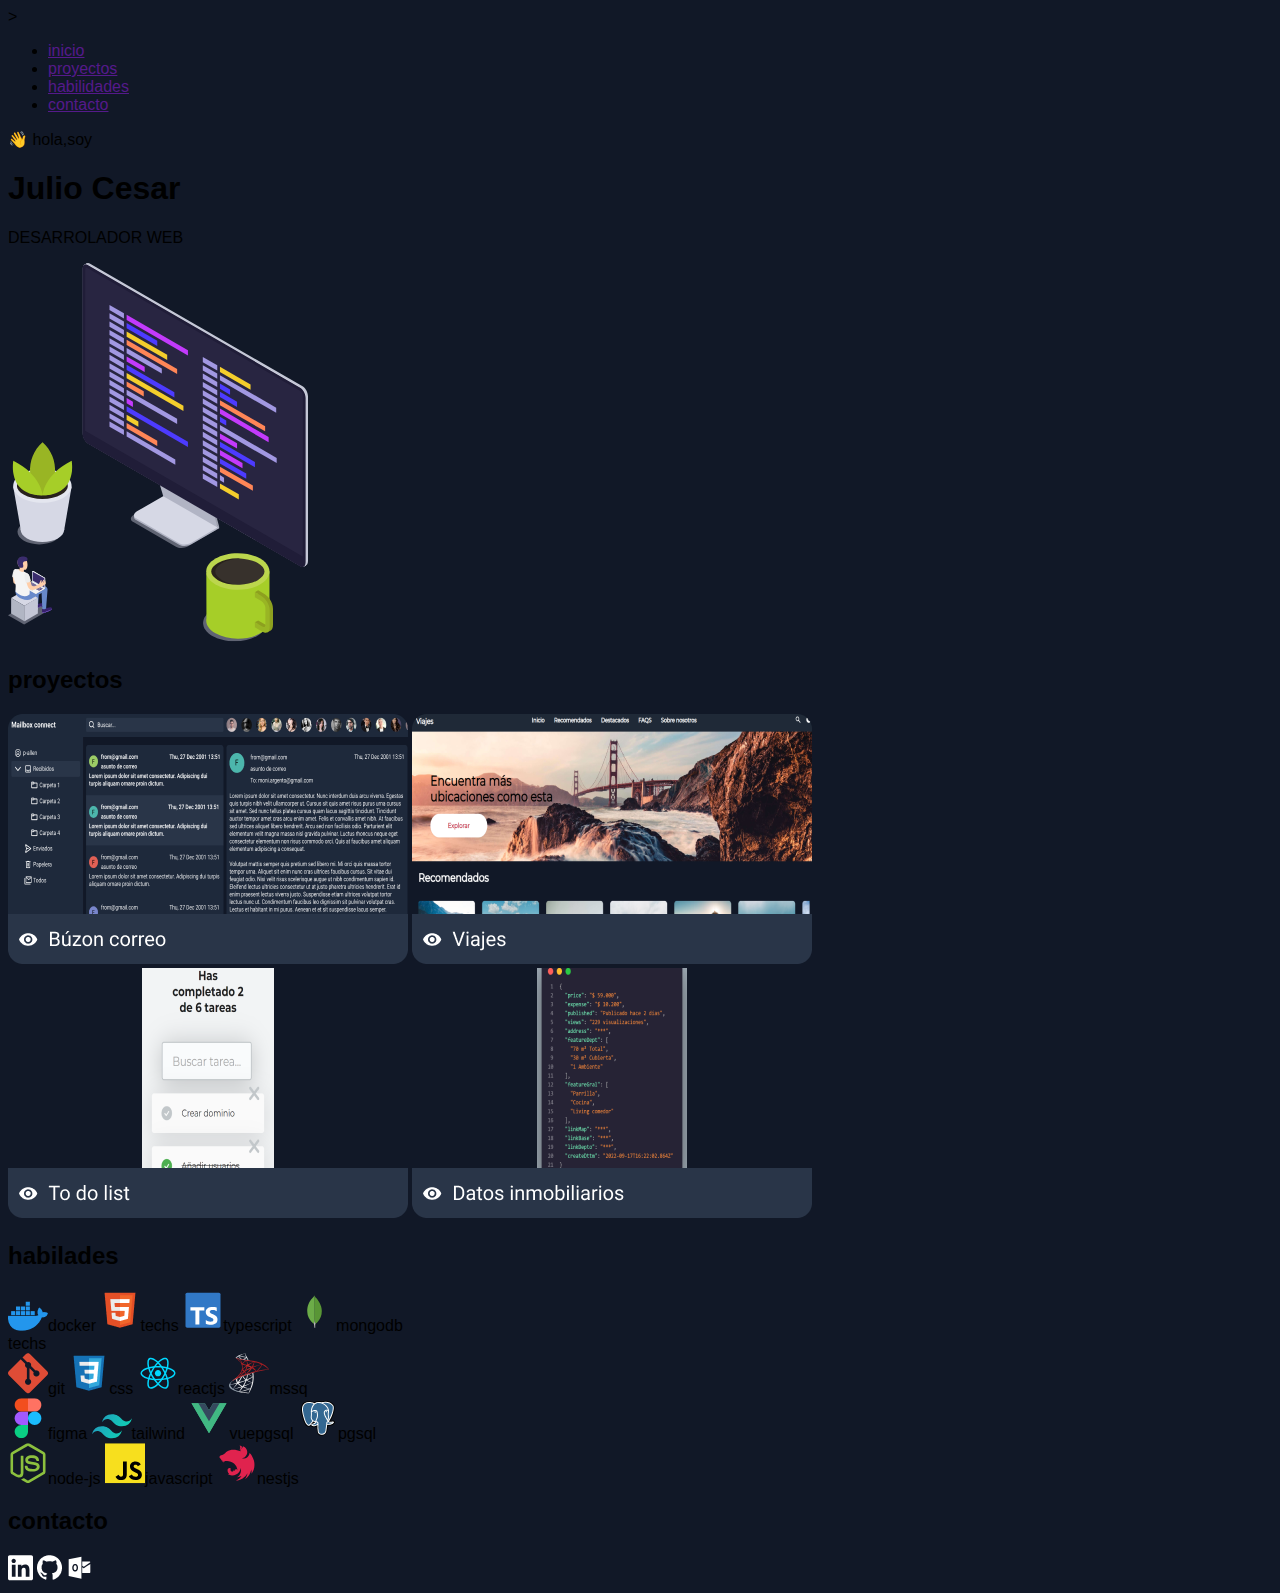
<file: clase 3 y 4/index.html>
<!DOCTYPE html>
<html lang="en">
<head>
    <meta charset="UTF-8">
    <meta name="viewport" content="width=device-width, initial-scale=1.0">
    <meta property="og:title" content="Julio Cesar-portfolio"/>
    <meta property="og:description"content="Bienvenido, soy programador tiempo completo ."/>
    <meta property="og:image"content="https://static.vecteezy.com/system/resources/previews/022/664/807/original/cat-face-silhouettes-cat-face-svg-black-and-white-cat-vector.jpg">                 >
    <meta property="og:type" content="website"/>     
    <meta property="og:keywords" content="Julio Cesar,certus,html,desarrolador web"/>
    <title>Julio Cesar</title>
</head>
<style>
    *{
        background-color: #111827;
        color;width; 
        font-family: arial,sans-serif;
    }

</style>

<body style="background-color: #111827;">
    <!--lista ordenada-->
        <nav>
            <!--cuadro-->
            <ul>


                <li><a href="">inicio</a></li>
                <li><a href="">proyectos</a></li>
                <li><a href="">habilidades</a></li>
                <li><a href="">contacto</a></li>

            
            </ul>
        </nav>

        <!--seccion de presentacion-->


            <section>


                <div>
                    <p>👋 hola,soy</p>
                    <h1> Julio Cesar  </h1>
                    <P>DESARROLADOR WEB</P>

                </div>
                <div>
                    <img src="img/landing/coding.svg" alt="computer"> 
                </div>




            </section>

                <!--seccion proyecto-->

                <section>


                    <h2>proyectos</h2>

                    <div>
                        <img src="img/projects/mail-box.png" alt="">
                         <img src="img/projects/viajes.png" alt="">

                    </div>


                    <div>
                        <img src="img/projects/to-do-list.png" alt="">
                        <img src="img/projects/datos.png" alt="">
                    </div>


            </section>
            <!--habilidades-->
            <section>
                <h2>habilades</h2>
                <div>
                   <span><img src="img/techs/docker.png" alt="">docker</span>
                    <img src="img/techs/html.png" alt="techs">techs</span>
                    <img src="img/techs/typescript.svg" alt="typescript">typescript</span>
                    <img src="img/techs/mongodb.svg" alt="mongodb">mongodb</span>
                </div>techs
                <div>
                    <img src="img/techs/git.png" alt="git">git</span>
                    <img src="img/techs/css.png" alt="css">css</span>
                    <img src="img/techs/reactjs.svg" alt="reactjs">reactjs</span>
                    <img src="img/techs/mssql.svg" alt="mssql">mssq</span>
                </div>
                <div><img src="img/techs/figma.svg" alt="figma">figma</span>
                    <img src="img/techs/tailwind.svg" alt="tailwind">tailwind</span>
                    <img src="img/techs/vue.svg" alt="vue">vue</span>pgsql
                    <img src="img/techs/pgsql.svg" alt="pgsql">pgsql</span>
                </div>
                <div>
                    <img src="img/techs/node-js.svg" alt="node-js">node-js</span>
                    <img src="img/techs/javascript.svg" alt="javascript">javascript</span>
                    <img src="img/techs/nestjs.svg" alt="nestjs">nestjs</span>
                  
                </div>

            </section>

            <!--contacto-->
            <section>
                    <h2>contacto</h2>

                    <div>

                <img src="img/social-media/Linkedin.svg" alt="">
                <img src="img/social-media/GitHub.png" alt="">
                <img src="img/social-media/outlook.svg" alt="">

                    </div>












            </section>



    
</body>
</html>
</file>
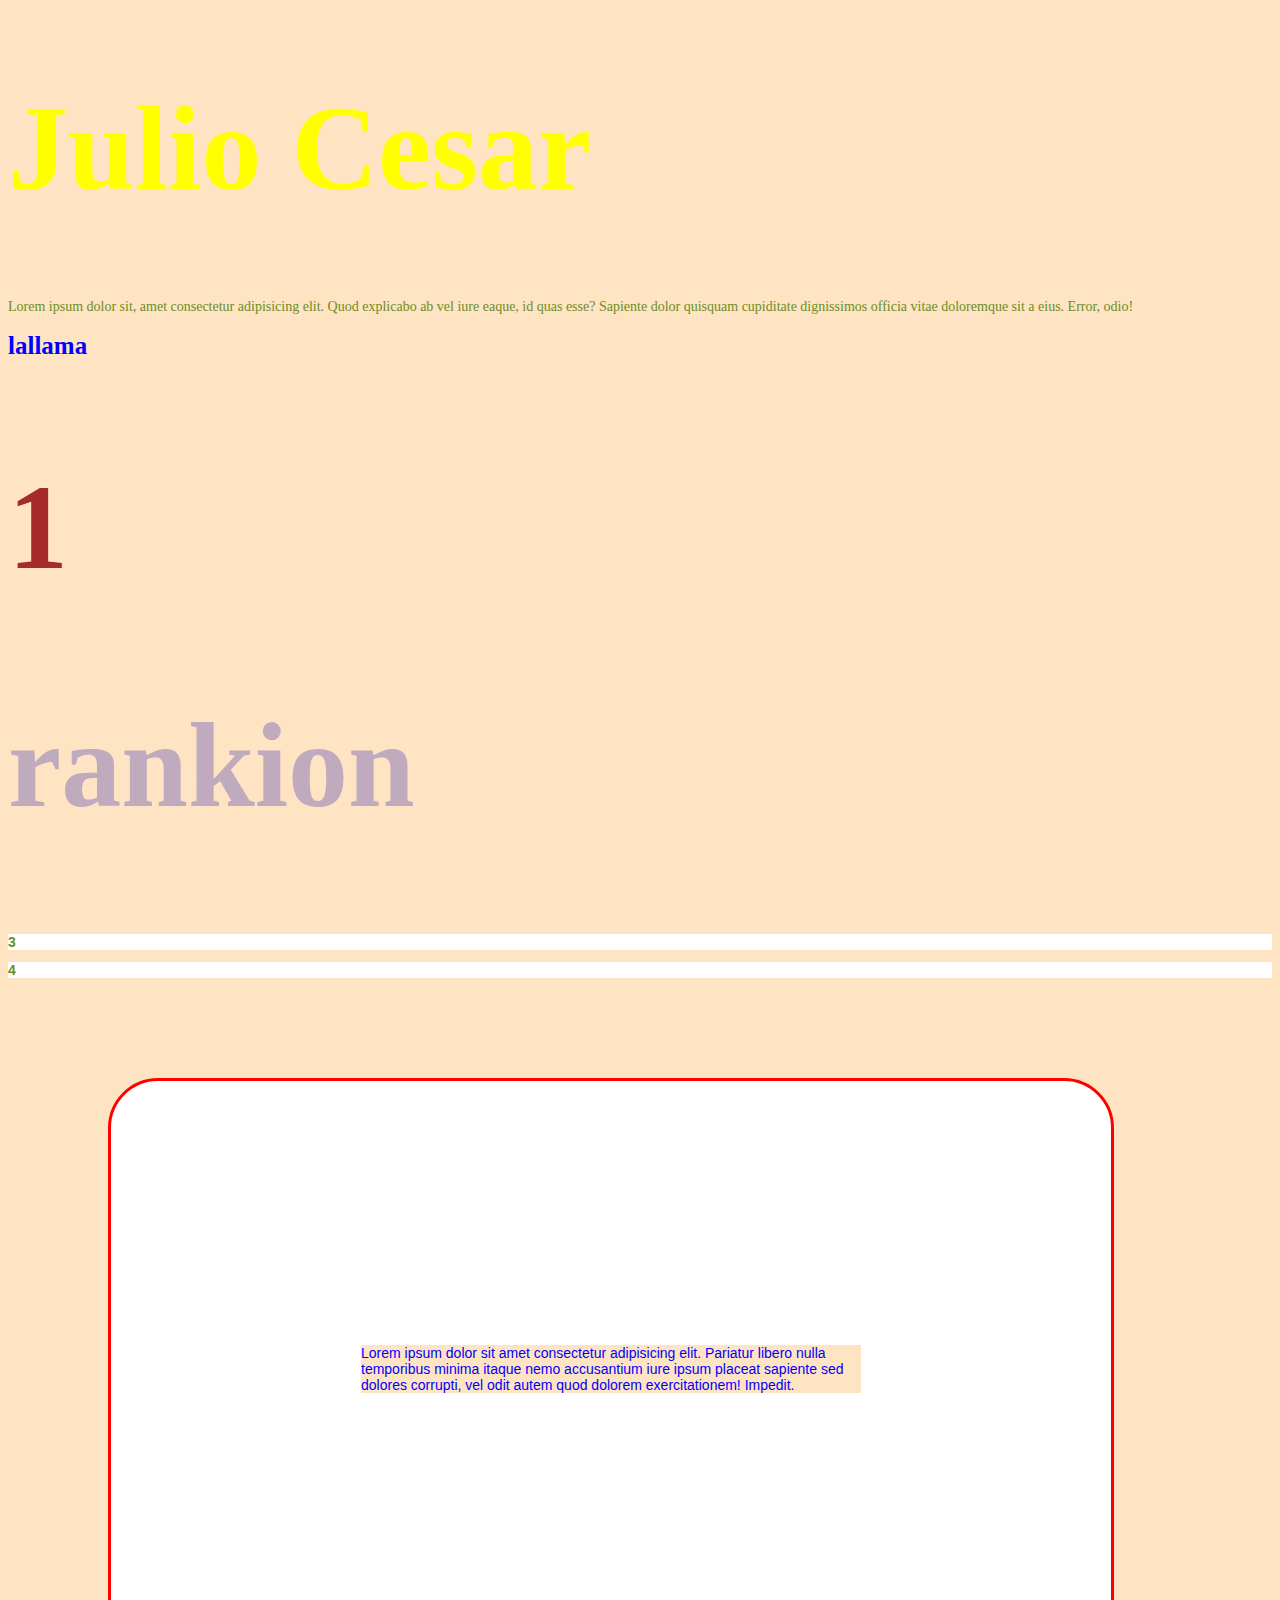
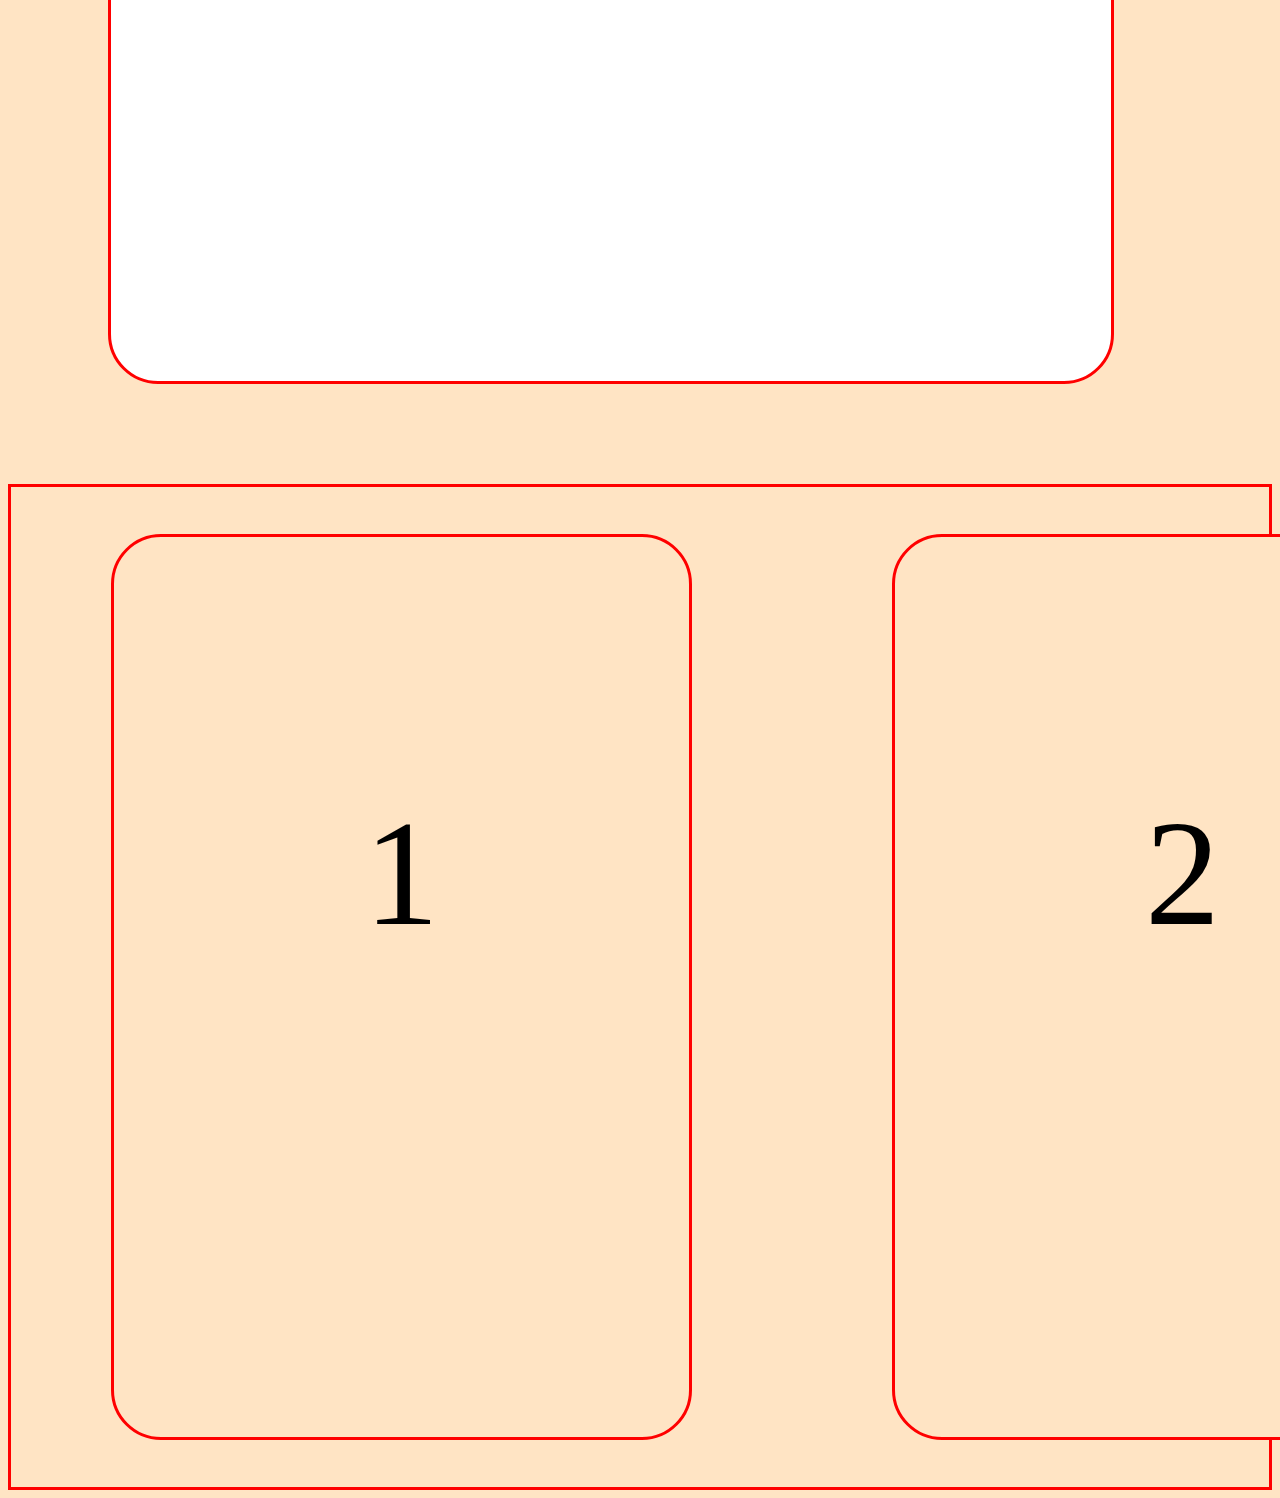
<file: clase 5/index.html>
<!DOCTYPE html>
<html lang="en">
<head>
    <meta charset="UTF-8">
    <meta name="viewport" content="width=device-width, initial-scale=1.0">
    



    <!--selector interno-->

        <!--id,style,elemento-->

    <link rel="stylesheet" href="index.css">

    <!--<style>--
        h1{
            color: orangered;
            font-size: 30px;
        }
        
        p{
            color: red;
            font-size: 25px;
        }

    --</style>-->

    <title>implementando CSS</title>
</head>

                <!--selector css indedificador de etiqueta-->
<body>
            <h1>Julio Cesar</h1>
                        <p style="color:olivedrab">Lorem ipsum dolor sit, amet consectetur
                             adipisicing elit. Quod explicabo ab vel
                              iure eaque, id quas esse? Sapiente dolor
                               quisquam cupiditate dignissimos officia 
                               vitae doloremque sit a eius. Error, odio!</p>


                            <!--css en linea mediante atributo style -->
         <h1 style="color: blue;font-size: 25px;">lallama</h1>

                        <h2 style="color: brown;">1</h2>



                        <h2 id="rakion">rankion</h2>


                        <h2 class="presentacion">3</h2>



                        <h2 class="presentacion">4</h2>

                        <div class="presentacion">

                            <p>Lorem ipsum dolor sit amet consectetur 
                                adipisicing elit. Pariatur libero nulla
                                 temporibus minima itaque nemo accusantium
                                  iure ipsum placeat sapiente sed dolores
                                   corrupti, vel odit autem quod dolorem
                                    exercitationem! Impedit.</p>
                        </div>

                    <section>
                        <div>1</div>
                        <div>2</div>
                        <div>3</div>
                    </section>




                    












</body>
</html>
</file>
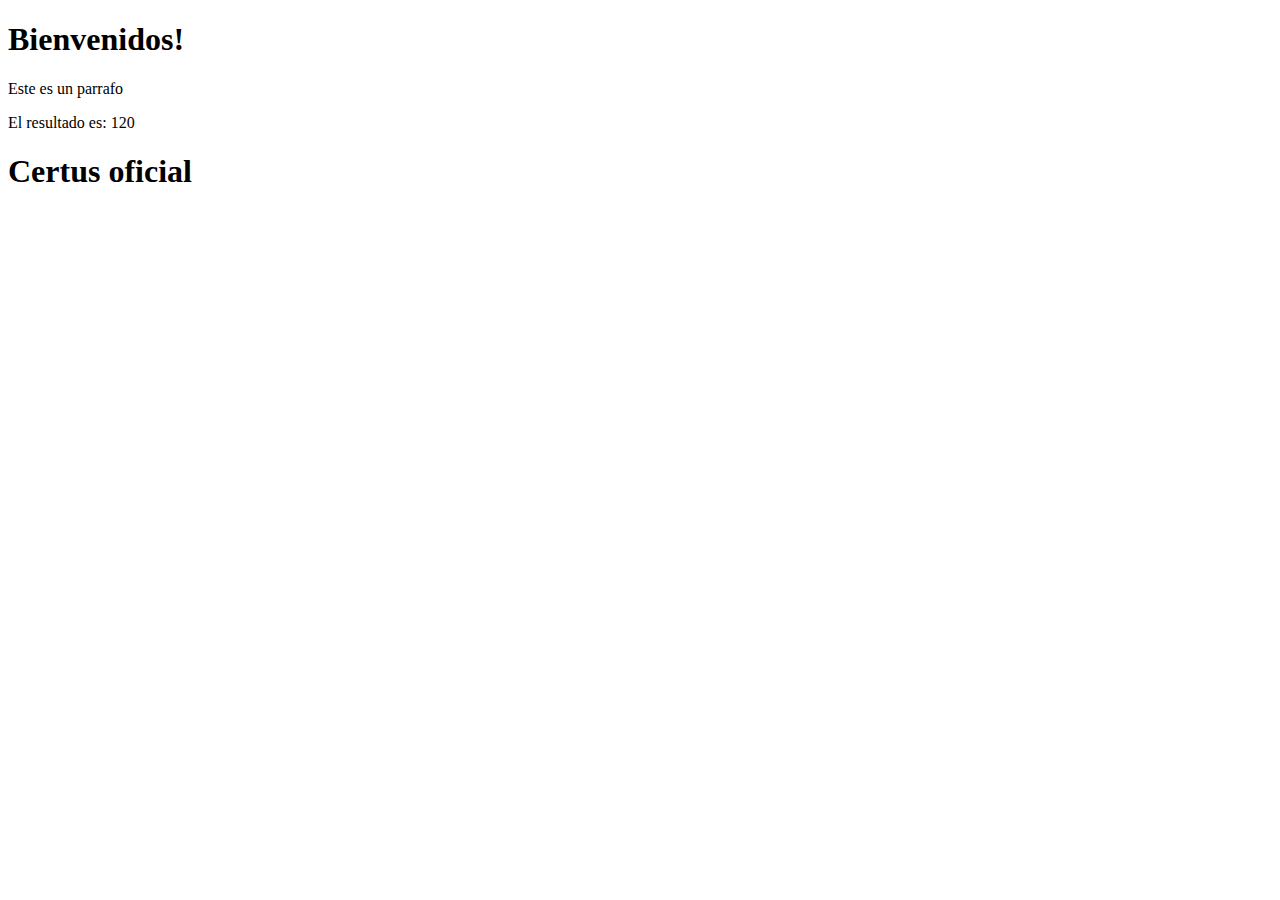
<file: semana 5/index.html>
<!DOCTYPE html>
<html lang="en">
<head>
    <meta charset="UTF-8">
    <meta name="viewport" content="width=device-width, initial-scale=1.0">
    <title>calculadora</title>
</head>
<body>
    <h1>Bienvenidos!</h1>
    <p>Este es un parrafo</p>
    <p id="resultado"></p>
    <p id="mensaje" class=""></p>
    <p id="function"></p>
    <script src="./index.js">
        window.alert("WELCOME")
    </script>
    <p id="my name" Julio cesar></p>
</body>
</html>
</file>
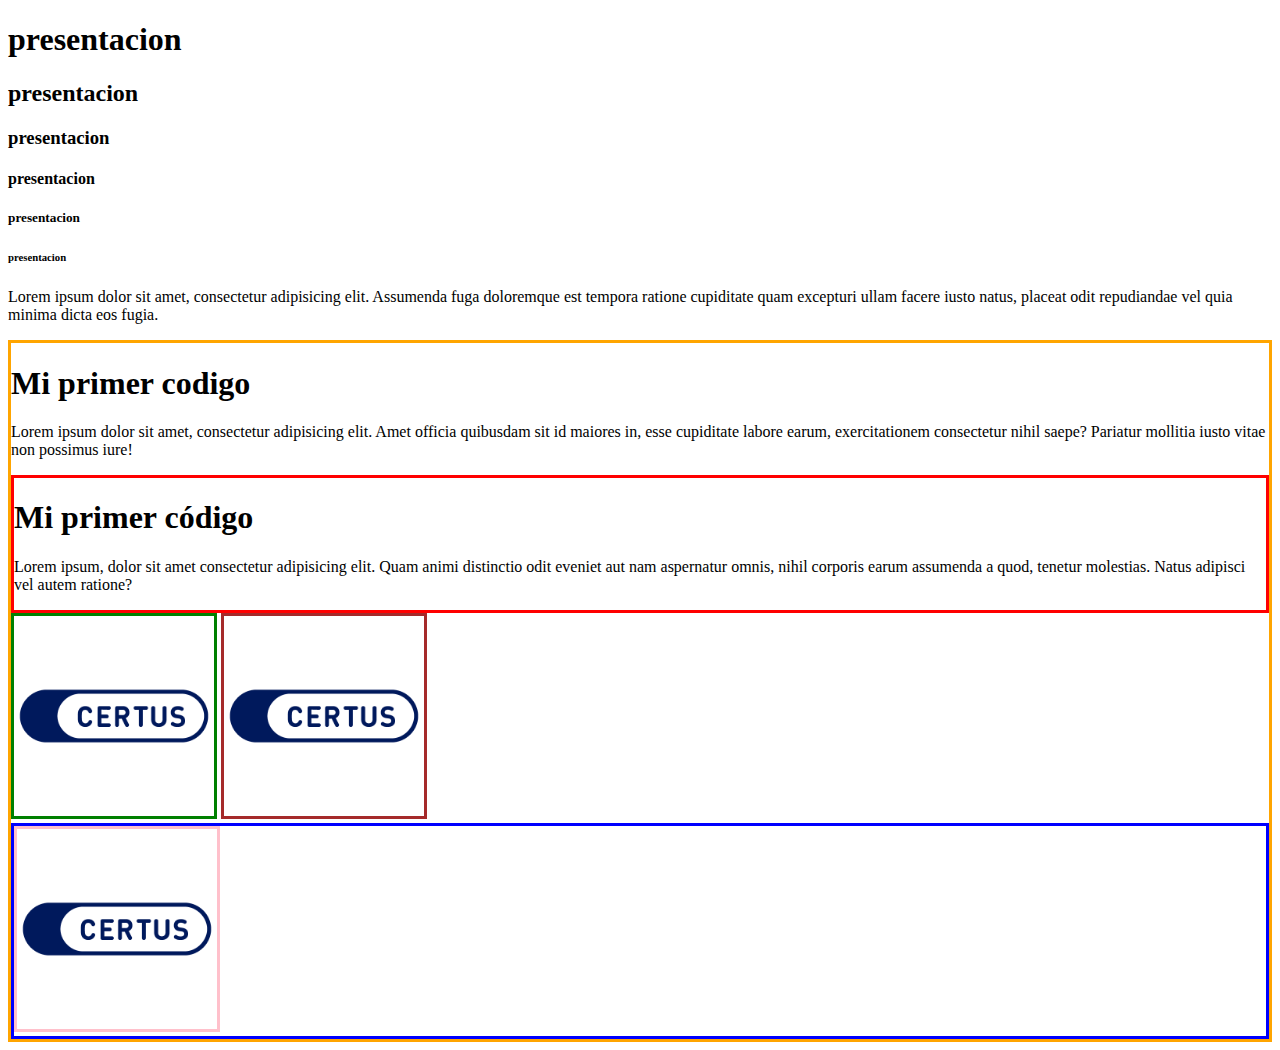
<file: clase 2/index2.html>
<!DOCTYPE html>
<html lang="es">
<head>
    <meta charset="UTF-8">
    <meta name="viewport" content="width=device-width, initial-scale=1.0">
    <title>Document</title>
</head>
<body> 

                        <!--titulos-->


                   <h1>presentacion</h1>
                   <h2>presentacion</h2> 
                   <h3>presentacion</h3>
                   <h4>presentacion</h4>
                   <h5>presentacion</h5>
                   <h6>presentacion</h6>

            <!-- P solo parrafo-->
                 <p>Lorem ipsum dolor sit amet, consectetur adipisicing elit.
                 Assumenda fuga doloremque est tempora ratione cupiditate quam excepturi ullam
                 facere iusto natus, placeat odit repudiandae vel quia minima dicta eos fugia.
                 </p>


                 <!--etiquetas de bloque -->
            <div style="border:solid orange ;">

                <h1>Mi primer codigo</h1>
                <p>Lorem ipsum dolor sit amet, consectetur adipisicing elit. 
                Amet officia quibusdam sit id maiores in, esse cupiditate 
                labore earum, exercitationem consectetur nihil saepe? Pariatur
                 mollitia iusto vitae non possimus iure!<p>

             <!--Etiquetas de bloque-->
                <div style="border: solid red ;">
            <h1>Mi primer código</h1>
            <p>Lorem ipsum, dolor sit amet consectetur adipisicing elit. Quam animi distinctio odit eveniet aut nam aspernatur omnis, nihil corporis earum assumenda a quod, tenetur molestias. Natus adipisci vel autem ratione?</p>
            </div>
            <img style="border: solid green ; width: 200px; "
                     src="img/certus.png">

                     <img style="border: solid brown; width: 200px;"
                     src="img/certus.png">

                                <div style="border: solid blue;">
                                <img style="border: solid pink; width: 200px;"
                                src="img/certus.png">        
</div>
 
    
 </body>                                       
</html>
</file>
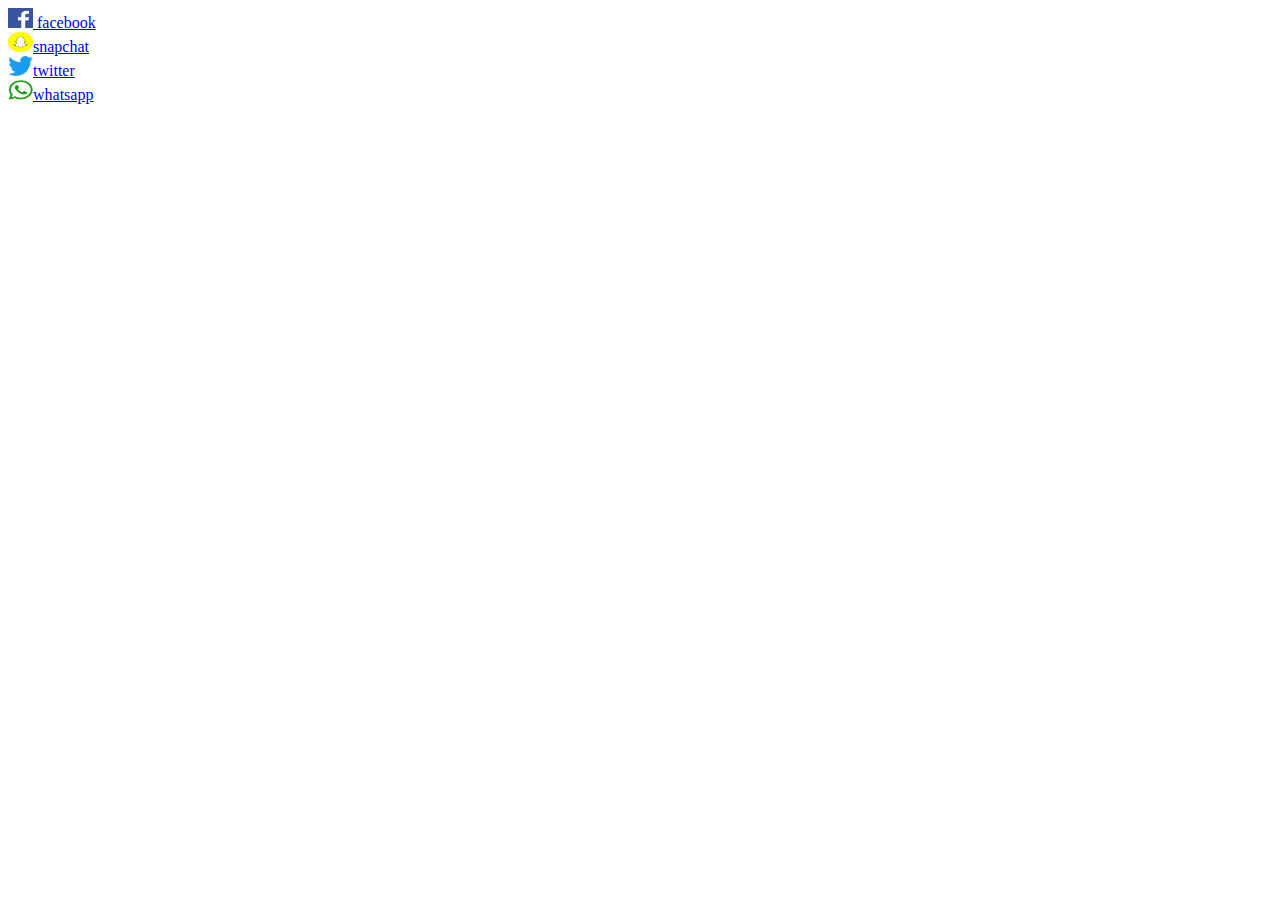
<file: clase 2/practica en clase.html>
<!DOCTYPE html>
<html lang="en">
<head>
    <meta charset="UTF-8">
    <meta name="viewport" content="width=device-width, initial-scale=1.0">
    <title>Document</title>
</head>
<body>
    <section>

            <div style="">

                <a href="https://www.facebook.com/?locale=es_LA">
                <img src="img/facebook.png"
                style="height: 20px;width:25px;"> facebook </a>
            
            </div>
            <div style="">
                
                <a href="https://www.snapchat.com/">
                <img src="img/snapchat.png"
                style="height: 20px;width:25px;">snapchat</a>
            
            </div>
            <div style="">
                
                <a href="https://twitter.com/">
                <img src="img/twitter.png"
                style="height: 20px;width:25px;">twitter</a>
            
            </div>
            <div style="">
                
                <a href="https://web.whatsapp.com/">
                <img src="img/whatsapp.png"
                style="height: 20px;width:25px;">whatsapp</a>
            
            </div>
          
                     




    </section>


















</body>
</html>
</file>
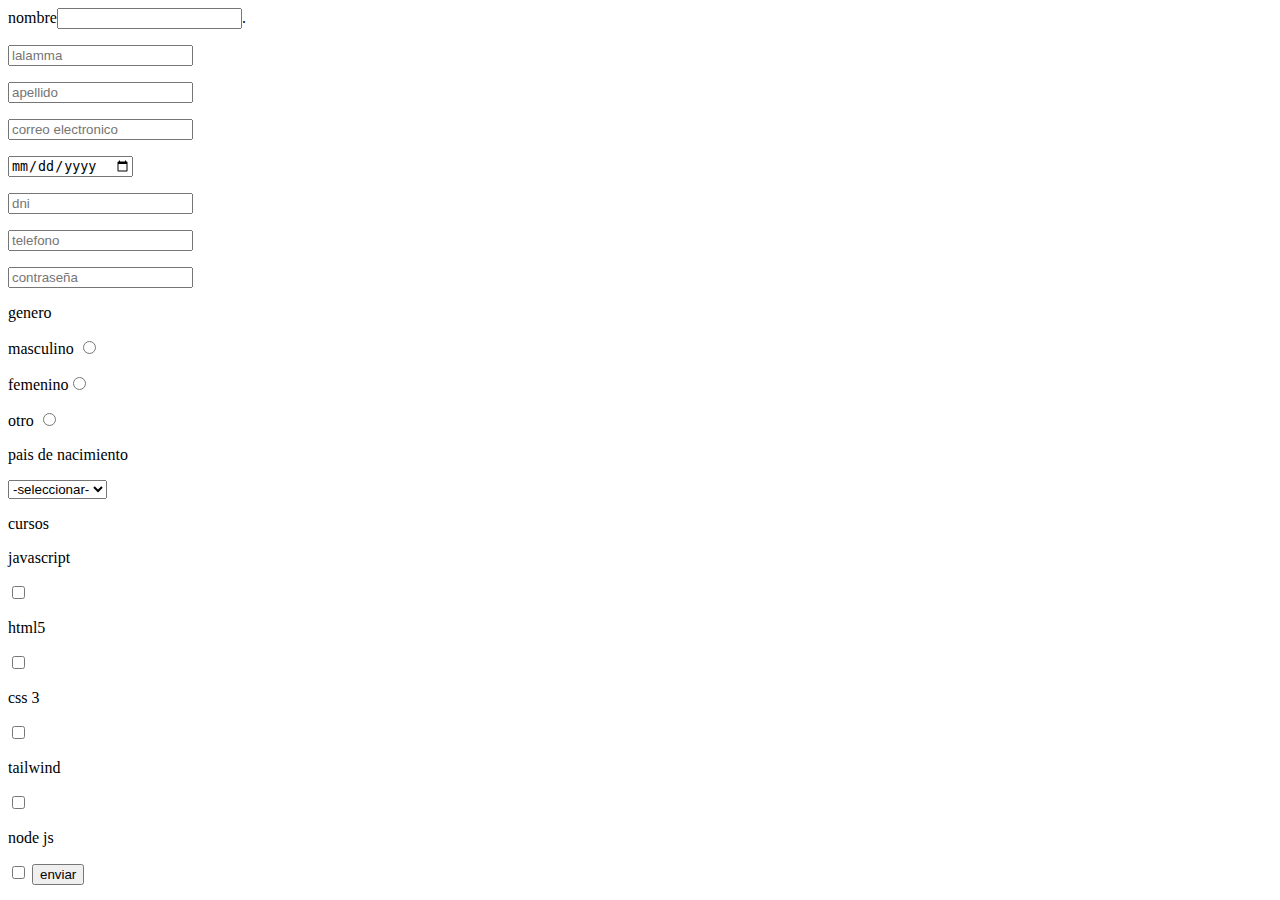
<file: clase 3 y 4/formulario.html>
<!DOCTYPE html>
<html lang="en">
<head>
    <meta charset="UTF-8">
    <meta name="viewport" content="width=device-width, initial-scale=1.0">
    <title>formulario</title>
</head>
<body>

        <!--formulio form-->

         <section>
        <form action=""method="post">
            <label for="">
                nombre<input type="text">.
            </label>

                <p><input type="text" placeholder="lalamma"name="nombre"></imput></p>
                <p><input type="text" placeholder="apellido"name="apellido"></imput></p>
                <p><input type="email" placeholder="correo electronico"name="correo"></imput></p>
                <p><input type="date" placeholder="fecha de nacimiento" name="fecha de nacimiento"></imput></p>
                <p><input type="number" placeholder="dni"name="dni"></p>
                <p><input type="tel" placeholder="telefono" name="telefono"></p>
            <p><input type="password" placeholder="contraseña"name="contraseña"></p></imput>
            

            <p>genero</p>
                <p>
                    <label for="">
                       <p> masculino  <input type="radio" name="genero"></p>
                        <p>femenino<input type="radio" name="genero"></p>
                        <p>otro  <input type="radio" name="genero"></p>
                    </label>
                </p>
                
                <!--wireshard-->
                <p>pais de nacimiento</p>
                

                <select name="pais" id="">
                    <option value=""disable selected>-seleccionar-</option>
                    <option value="colombia">colombia</option>
                    <option value="peru">peru</option>
                    <option value="bolivia">bolivia</option>
                    <option value="ecuador">ecuador</option>


                </select>

                                     <p>cursos</p> 
                                    <p>javascript</p>   <input type="checkbox" name="curso1">
                                    <p>html5</p>        <input type="checkbox" name="curso2">
                                    <p>css 3</p>        <input type="checkbox" name="curso3">
                                    <p>tailwind</p>     <input type="checkbox" name="curso4">
                                    <p>node js</p>      <input type="checkbox" name="curso5">


                    <button type="submit">enviar</button>                


            
          </form>




    </section>
    
</body>
</html>
</file>
<file: clase 5/index.css>
*{
    background-color:bisque;
}

h1,h2{
color: yellow;
font-size:120px;


}


p{
    color: blue;
    font-size: 14px;
}


#rakion{
    color:rgb(192, 170, 189);
    font: size 30px; 
}
.presentacion{
color: olivedrab;
font-size: 14px;
font-family: 'Lucida Sans', 'Lucida Sans Regular', 'Lucida Grande', 'Lucida Sans Unicode', Geneva, Verdana, sans-serif;
background-color:white;
}
div{
    color:black;
    font-size:150px;
    width: 500px;
    height:400px; 
    padding:250px;
    border:solid red ;
    margin:100px;
    border-radius:50px; 
    
}
section{border:solid red;
    display: flex;
    justify-content:space-evenly;
    align-items:center;
    height:1000px;

}
</file>
